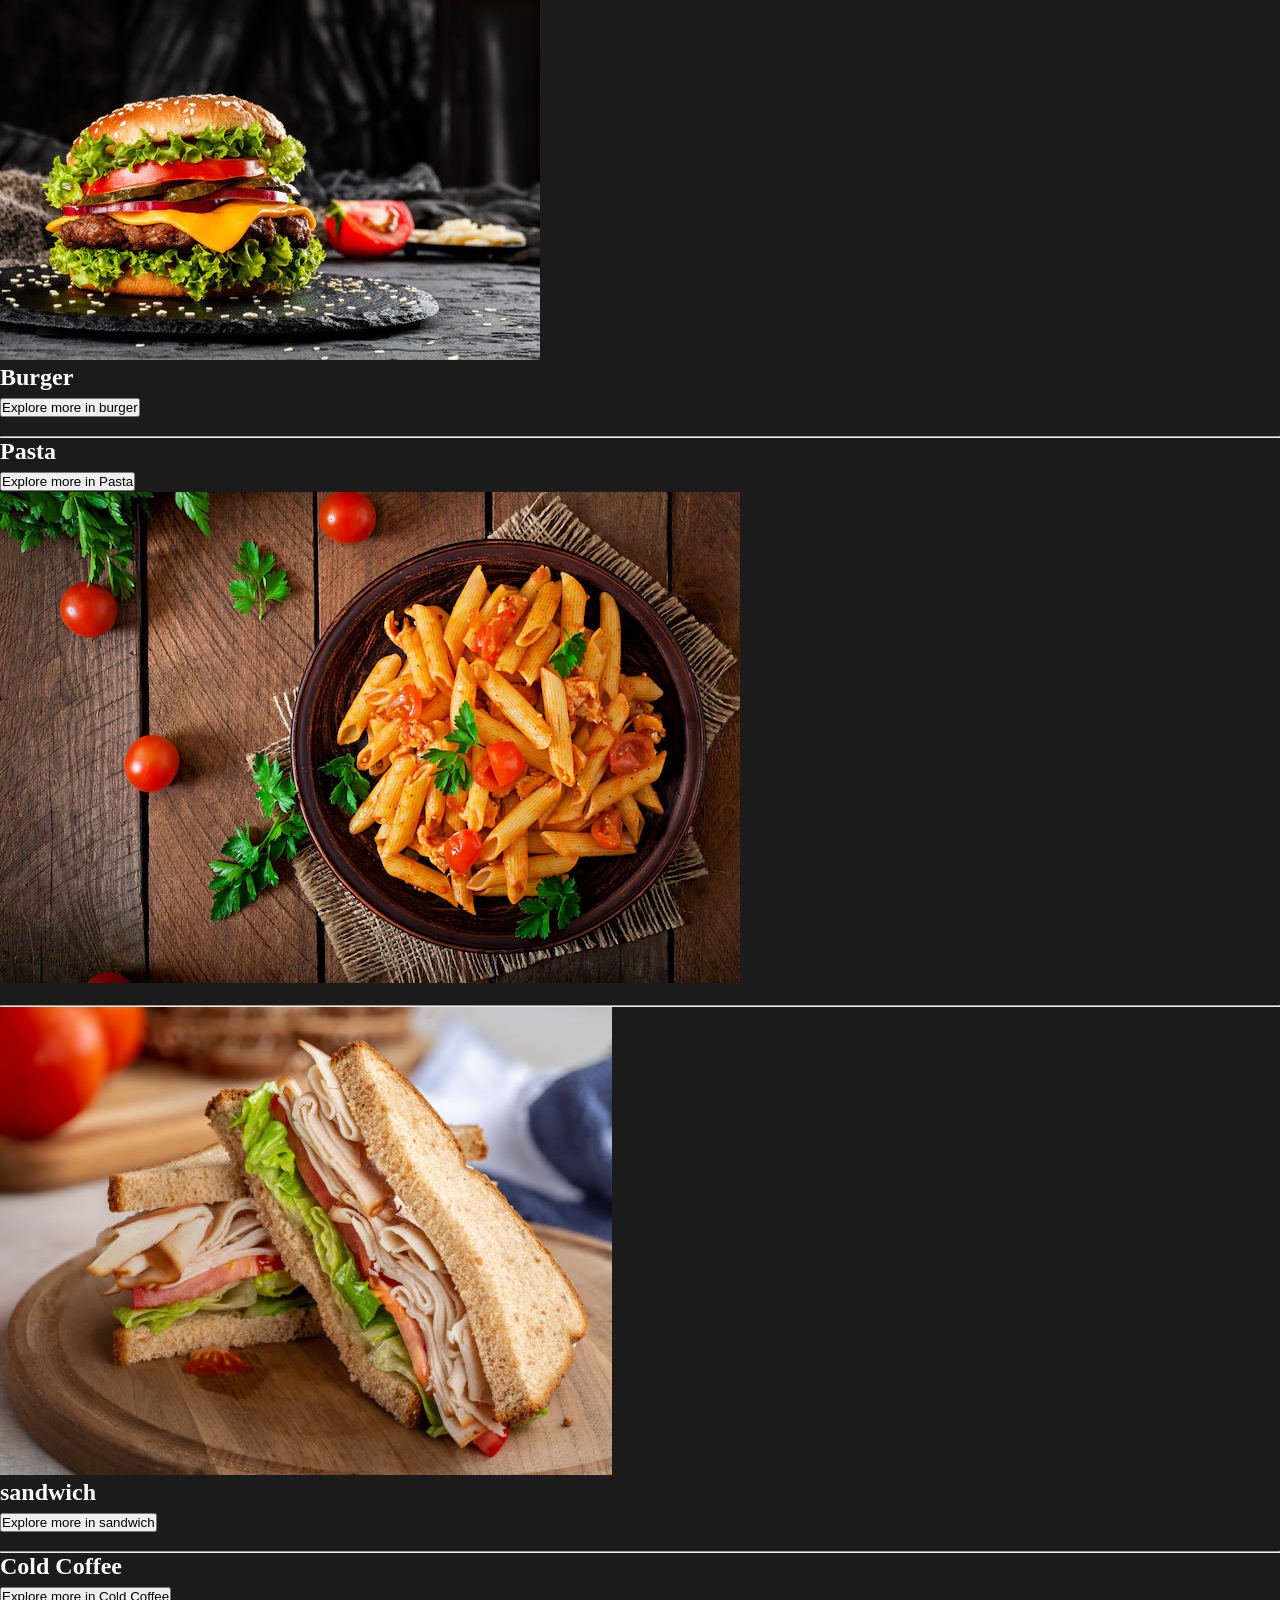
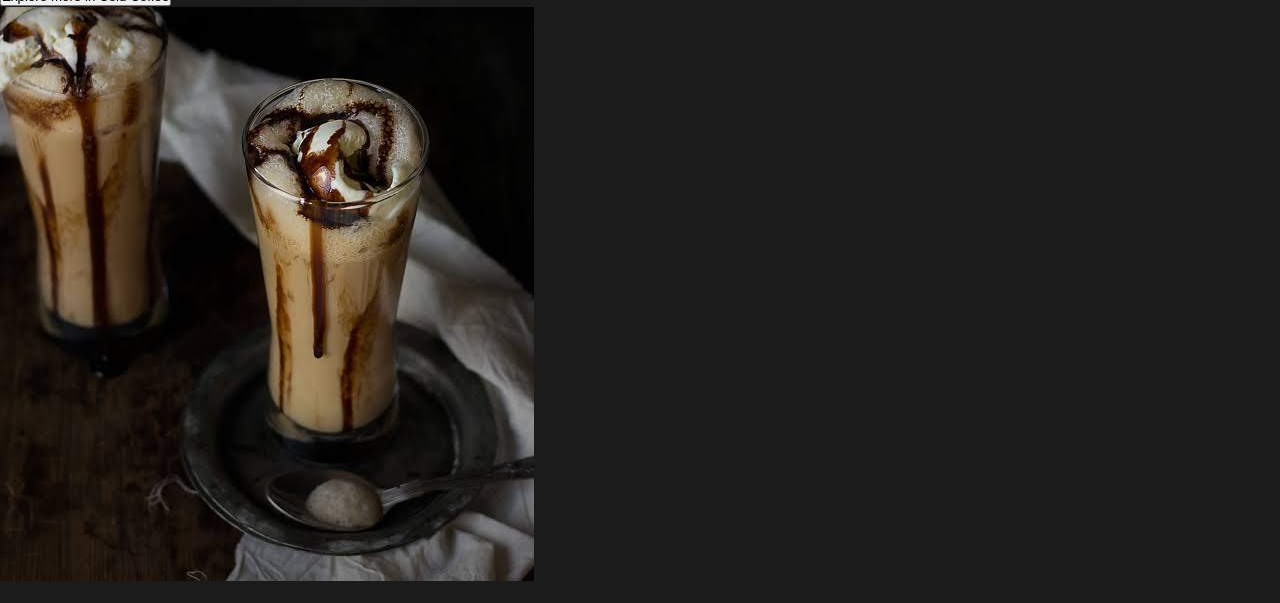
<file: menu.html>
<!DOCTYPE html>
<html lang="en">
<head>
    <meta charset="UTF-8">
    <meta name="viewport" content="width=device-width, initial-scale=1.0">
    <title>Menu</title>
    <link rel="stylesheet" href="styles.css">
</head>
<body>
    <main class="burger">
        <img src="bur.jpg" alt="burger image">
        <h2>Burger<br>
        <a href="menu/menu/burger/burger.html"><button>Explore more in burger</button></a></h2>
    </main>
    <br>
    <hr>
    <main class="pasta">
    <h2>Pasta<br><button>Explore more in Pasta</button></h2>
    <img src="pas.avif" alt="pasta image">
    </main>
    <br>
    <hr>
    <main class="sandwich">
        <img src="sand.jpg" alt="Sandwicj image">
        <h2>sandwich<br><button>Explore more in sandwich</button></h2>
    </main>
    <br>
    <hr>
    <main class="Cold-Coffee">
    <h2>Cold Coffee<br><button>Explore more in Cold Coffee</button></h2>
    <img src="cold coffe.jpg" alt="Cold Coffee image">
    </main>
    <br>
   
</body>
</html>
</file>
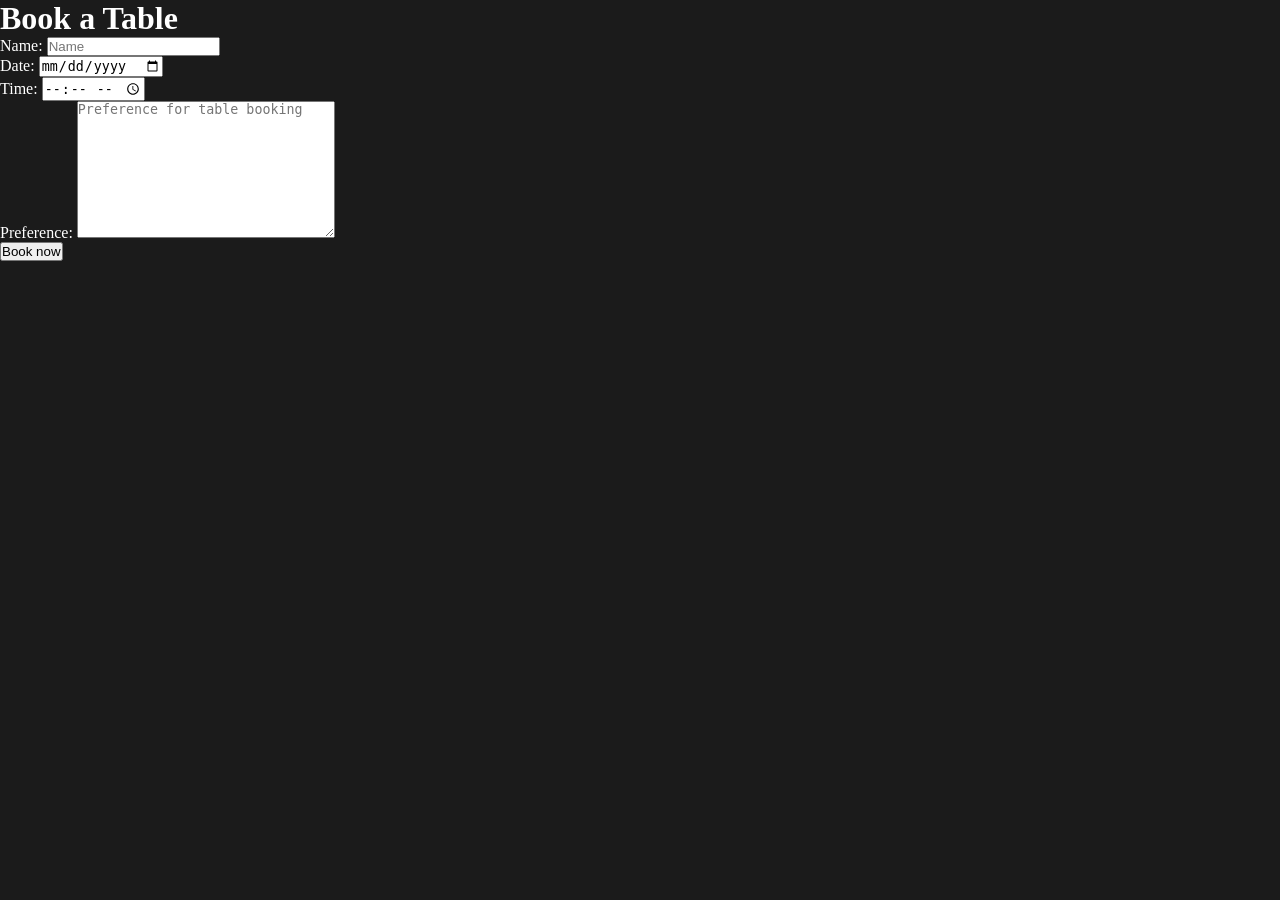
<file: table booking.html>
<!DOCTYPE html>
<html lang="en">
<head>
    <meta charset="UTF-8">
    <meta name="viewport" content="width=device-width, initial-scale=1.0">
    <title>Book a Table</title>
    <link rel="stylesheet" href="styles.css">
</head>
<body>
    <form>
        <h1>Book a Table</h1>
        <div>
            <label>Name:</label>
            
            <input type="text"  placeholder="Name">
        </div>

        <div>
            <label>Date:</label>
            <input type="date" placeholer="choose a date">
        </div>

        <div>
            <label>Time:</label>
            <input type="time" placeholder="Time">
        </div>

        <div class="pref">
            <label>Preference:</label>
            <textarea rows="9" cols="30" placeholder="Preference for table booking"></textarea>
        </div>

        <div>
            <button>Book now</button>
        </div>
    </form>
    </body>

</html>
</file>
<file: styles.css>
*{
    margin:0px;
    padding:0px;
    box-sizing:border-box;
}

nav {
    display:flex;
    justify-content:space-between;
    align-items: center;
    padding:20px 40px;
    position:sticky;
    top:0;
    z-index: 1000;
    background:rgba(54, 41, 41, 0.5);

}

nav a{
    color:white;
    text-decoration: none;
}

.logo{
    font-size: 30px;
    font-family: Georgia, 'Times New Roman', Times, serif;
    font-weight:bold;
    color:white;
}

body{
    background-color: #1b1b1b;
    color:white;
}

.front h1{
    font-size:50px;
    margin:80px;
    padding:30px;
}

.front img{
    width:700px;
    height:500px;
    margin:20px 10px 10px 10px;
    text-align:right;
    border-radius: 10px;
}

.front{
    display:flex;
    flex-direction:row;
    font-family: 'Times New Roman', Times, serif;
}

.menu{
    height:300px;
    width:200px;
    border-radius:15px;
    display:flex;
    flex-direction:row;
    
}

.front button{
    display: flex;
    flex-direction: column;
    padding:15px 15px;
    color:black;
    background-color: red;
    border-radius:15px;
    font-weight: bold;
    border: none;
}

.front a{
    text-decoration: none;
}

.front button:hover{
    cursor:pointer;
    background-color: yellowgreen;
    color:white;
}

footer{
    background-color:rgb(216, 203, 203);
    color: black;
    text-align: center;
    padding:30px;
    font-family:'Lucida Sans', 'Lucida Sans Regular', 'Lucida Grande', 'Lucida Sans Unicode', Geneva, Verdana, sans-serif;
}
</file>
